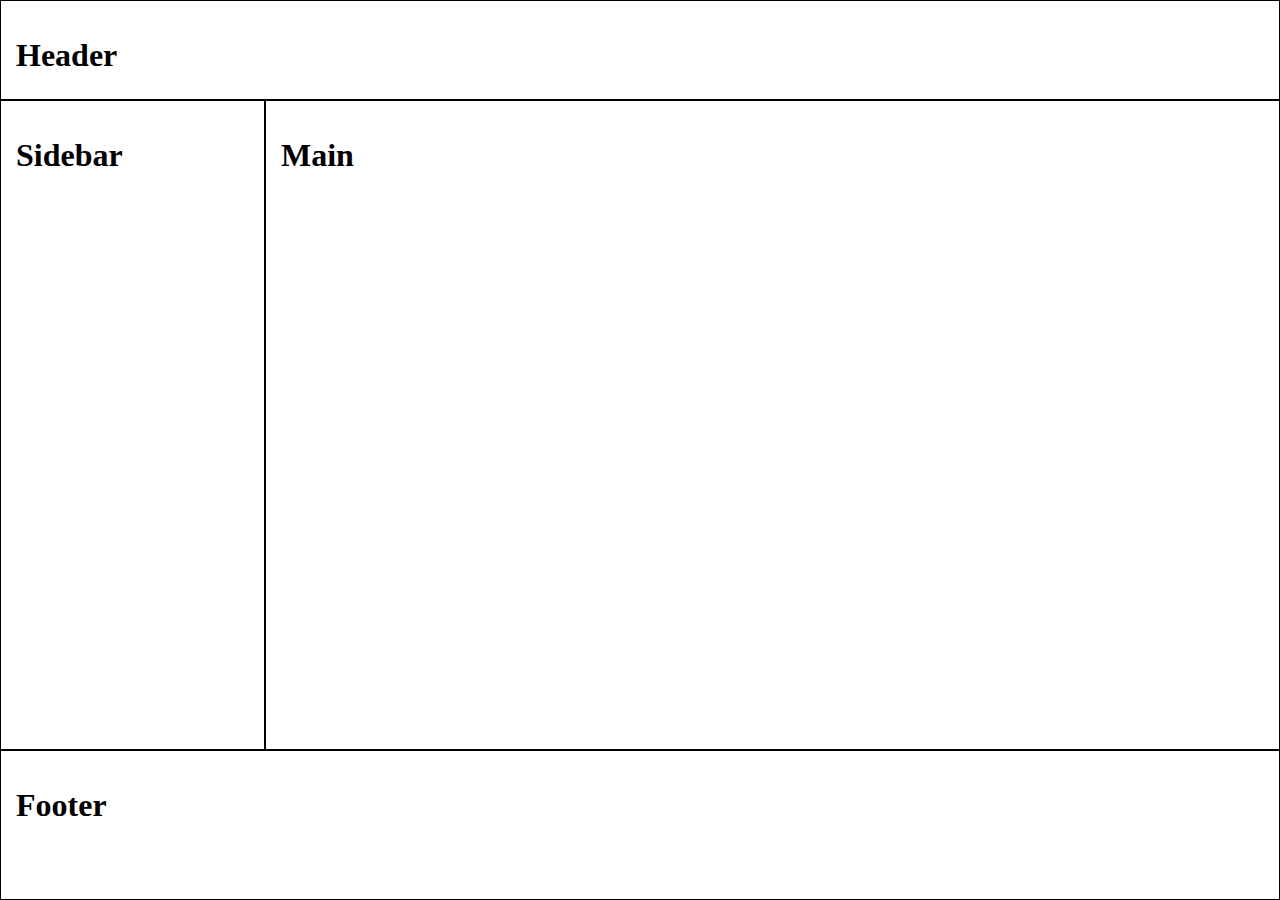
<file: index.html>
<!DOCTYPE html>
<html lang="en">
  <head>
    <meta charset="UTF-8" />
    <meta name="viewport" content="width=device-width, initial-scale=1.0" />
    <title>My Flexbox</title>

    <link rel="stylesheet" href="style.css" type="text/css" />
  </head>
  <body>
    <div class="container">
      <div class="item page-header">
        <h1>Header</h1>
      </div>
      <div class="item page-footer">
        <h1>Footer</h1>
      </div>
      <div class="item page-sidebar">
        <h1>Sidebar</h1>
      </div>
      <div class="item page-main">
        <h1>Main</h1>
      </div>

    </div>
  </body>
</html>
</file>
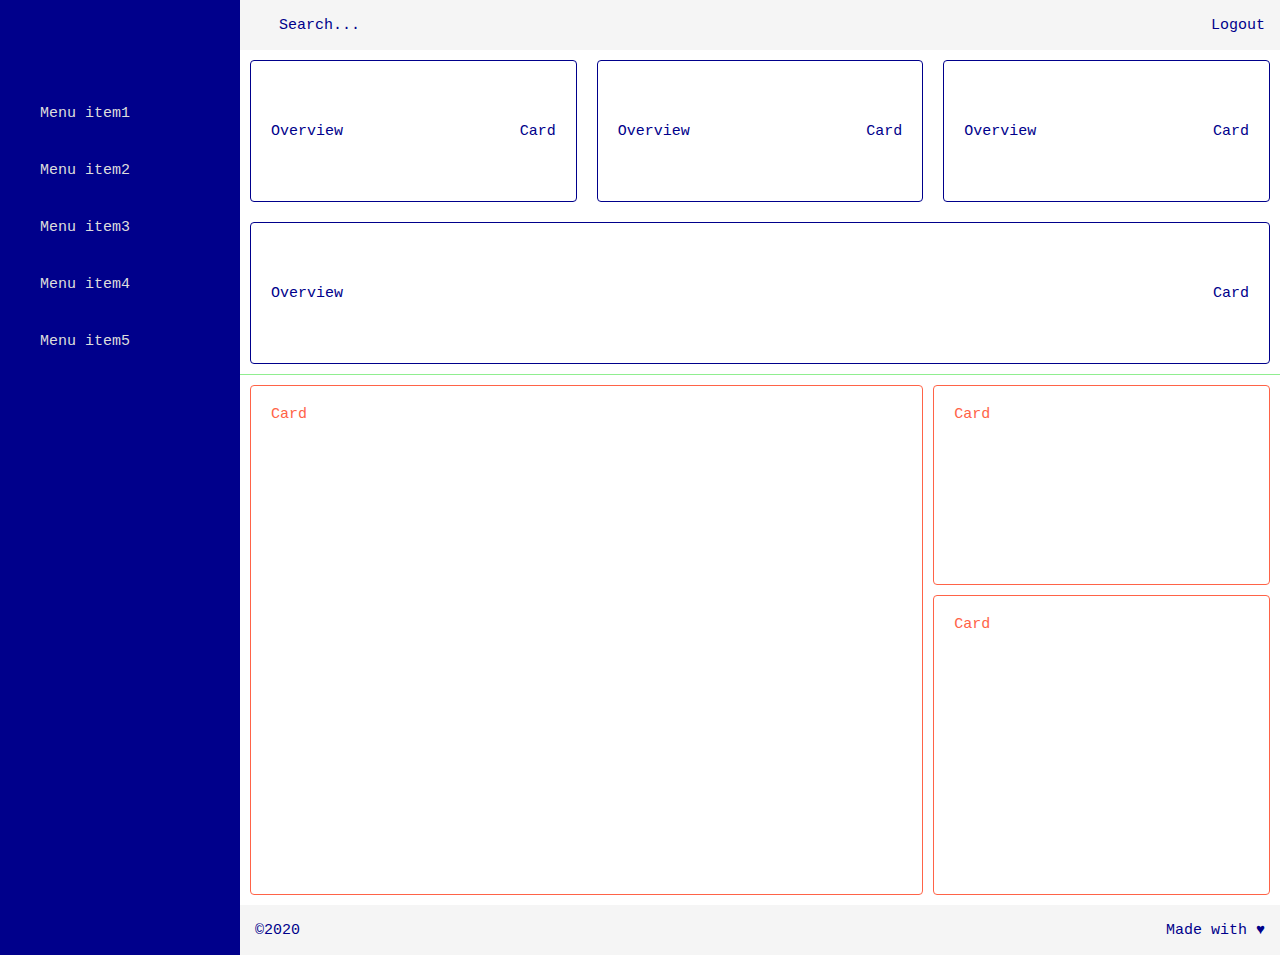
<file: tmp.html>
<!DOCTYPE html>
<html lang="en">
  <head>
    <meta charset="UTF-8" />
    <meta name="viewport" content="width=device-width, initial-scale=1.0" />
    <title>Building dashboard with gird and flex</title>
    
    <link rel="stylesheet" href="tmp_style.css" type="text/css" />
  </head>
  <body>
    <div class="grid-container">
      <div class="menu-icon">
        <strong> &#9776;</strong>
      </div>
      <header class="header">
        <div class="header_search">Search...</div>
        <div class="header_avatar">Logout</div>
      </header>
      <aside class="aside">
        <div class="aside_close-icon">
          <strong>&times;</strong>
        </div>
        <ul class="aside_list">
          <li class="aside_list-item">Menu item1</li>
          <li class="aside_list-item">Menu item2</li>
          <li class="aside_list-item">Menu item3</li>
          <li class="aside_list-item">Menu item4</li>
          <li class="aside_list-item">Menu item5</li>
        </ul>
      </aside>
      <main class="main">
        <div class="main_overview">
          <div class="overview_card">
            <div class="overview_card-info">Overview</div>
            <div class="overview_card-icon">Card</div>
          </div>
          <div class="overview_card">
            <div class="overview_card-info">Overview</div>
            <div class="overview_card-icon">Card</div>
          </div>
          <div class="overview_card">
            <div class="overview_card-info">Overview</div>
            <div class="overview_card-icon">Card</div>
          </div>
          <div class="overview_card">
            <div class="overview_card-info">Overview</div>
            <div class="overview_card-icon">Card</div>
          </div>
        </div>

        <div class="main_cards">
          <div class="card">Card</div>
          <div class="card">Card</div>
          <div class="card">Card</div>
        </div>
      </main>
      <footer class="footer">
        <div class="footer_copyright">&copy;2020</div>
        <div class="footer_byline">Made with &hearts;</div>
      </footer>
    </div>
    <script type="text/javascript">
      const menuIcon = document.querySelector('.menu-icon');
      const aside = document.querySelector('.aside');
      const asideClose = document.querySelector('.aside_close-icon');

      function toggle(el, className) {
        if (el.classList.contains(className)) {
          el.classList.remove(className);
        } else {
          el.classList.add(className);
        }
      }

      menuIcon.addEventListener('click', function() {
        toggle(aside, 'active');
      });

      asideClose.addEventListener('click', function() {
        toggle(aside, 'active');
      });
    </script>
  </body>
</html>
</file>
<file: style.css>
.container{
  display: grid;
  grid-template-columns: 265px auto;
  grid-template-rows: 100px minmax(calc(100vh - 250px), auto) 150px;
  grid-template-areas: 
    'header header'
    'sidebar main'
    'footer footer';
}

.page-header{
  grid-area: header;
}
.page-sidebar{
  grid-area: sidebar;
}
.page-main{
  grid-area: main;
}
.page-footer{
  grid-area: footer;
}

.item{
  padding:15px;
  border: 1px solid black;
}

html,body{
  padding:0;
  margin:0;
}

@media only screen and (max-width: 576px){
  .container{
    display: grid;
    grid-template-columns: 265px auto;
    grid-template-rows: 100px minmax(calc(100vh - 250px), auto) 150px;
    grid-template-areas: 
      'header header'
      'main main'
      'footer footer';
    background:rgb(196, 196, 248);
  }
  .page-sidebar{
    display:none !important;
  }
}
</file>
<file: tmp_style.css>
body {
    margin: 0;
    padding: 0;
    color: white;
    box-sizing: border-box;
    font-family: monospace;
    font-size: 15px;
  }
  .grid-container {
    display: grid;
    grid-template-columns: 1fr;
    grid-template-rows: 50px 1fr 50px;

    grid-template-areas:
      'header'
      'main'
      'footer';
    height: 100vh;
  }

  .header {
    grid-area: header;
    background-color: whitesmoke;
  }

  .aside {
    grid-area: aside;
    background-color: darkblue;
  }

  .main {
    grid-area: main;
    background-color: white;
  }
  .footer {
    grid-area: footer;
    background-color: whitesmoke;
  }

  /* flexing header and footer*/
  .header,
  .footer {
    display: flex;
    align-items: center;
    justify-content: space-between;
    color: darkblue;
    padding: 0 15px;
  }

  /* flexing aside */
  .aside {
    display: flex;
    flex-direction: column;
    height: 100%;
    width: 240px;
    position: fixed;
    overflow-y: auto;
    z-index: 2;
    transform: translateX(-245px);
  }

  .aside.active {
    transform: translateX(0);
  }

  .aside_list {
    padding: 0;
    margin-top: 85px;
    list-style-type: none;
  }

  .aside_list-item {
    padding: 20px 20px 20px 40px;
    color: #ddd;
  }

  .aside_list-item:hover {
    background-color: royalblue;
    cursor: pointer;
  }

  /* Layout for main content overview  and its cards*/
  .main_overview {
    display: flex;
    flex-wrap: wrap;
    align-items: center;
    border-bottom: 1px solid lightgreen;
  }
  .overview_card {
    flex-basis: 250px;
    flex-grow: 1;
    margin: 10px 10px;
    display: flex;
    align-items: center;
    justify-content: space-between;
    padding: 20px;
    /* background-color: seagreen; */
    height: 100px;
    border: 1px solid darkblue;
    border-radius: 4px;
    color: darkblue;
  }
  /* Layout for main-cards section // below main_overview */
  .main_cards {
    margin: 10px;
    display: grid;
    grid-template-columns: 1fr;
    grid-template-rows: 500px 200px 300px;
    grid-template-areas:
      'card1'
      'card2'
      'card3';
    grid-gap: 10px;
  }
  .card {
    padding: 20px;
    border: 1px solid tomato;
    border-radius: 4px;
    color: tomato;
  }

  .card:first-child {
    grid-area: card1;
  }
  .card:nth-child(2) {
    grid-area: card2;
  }
  .card:nth-child(3) {
    grid-area: card3;
  }

    /* responsive layout */
    @media only screen and (min-width: 750px) {
        .grid-container {
          display: grid;
          grid-template-columns: 240px 1fr;
          grid-template-rows: 50px 1fr 50px;
          grid-template-areas:
            'aside header'
            'aside main'
            'aside footer';
          height: 100vh;
        }

        .aside {
          display: flex;
          flex-direction: column;
          position: relative;
          transform: translateX(0);
        }

        .main_cards {
          margin: 10px;
          display: grid;
          grid-template-columns: 2fr 1fr;
          grid-template-rows: 200px 300px;
          grid-template-areas:
            'card1 card2'
            'card1 card3';
          grid-gap: 10px;
        }
      }

      .menu-icon {
        position: fixed;
        display: flex;
        top: 2px;
        left: 8px;
        align-items: center;
        justify-content: center;
        z-index: 1;
        cursor: pointer;
        padding: 12px;
        color: black;
      }

      .header_search {
        margin-left: 24px;
      }

      .aside_close-icon {
        position: absolute;
        visibility: visible;
        top: 20px;
        right: 20px;
        cursor: pointer;
      }
      @media only screen and (min-width: 750px) {
        .aside_close-icon {
          display: none;
        }
      }
</file>
